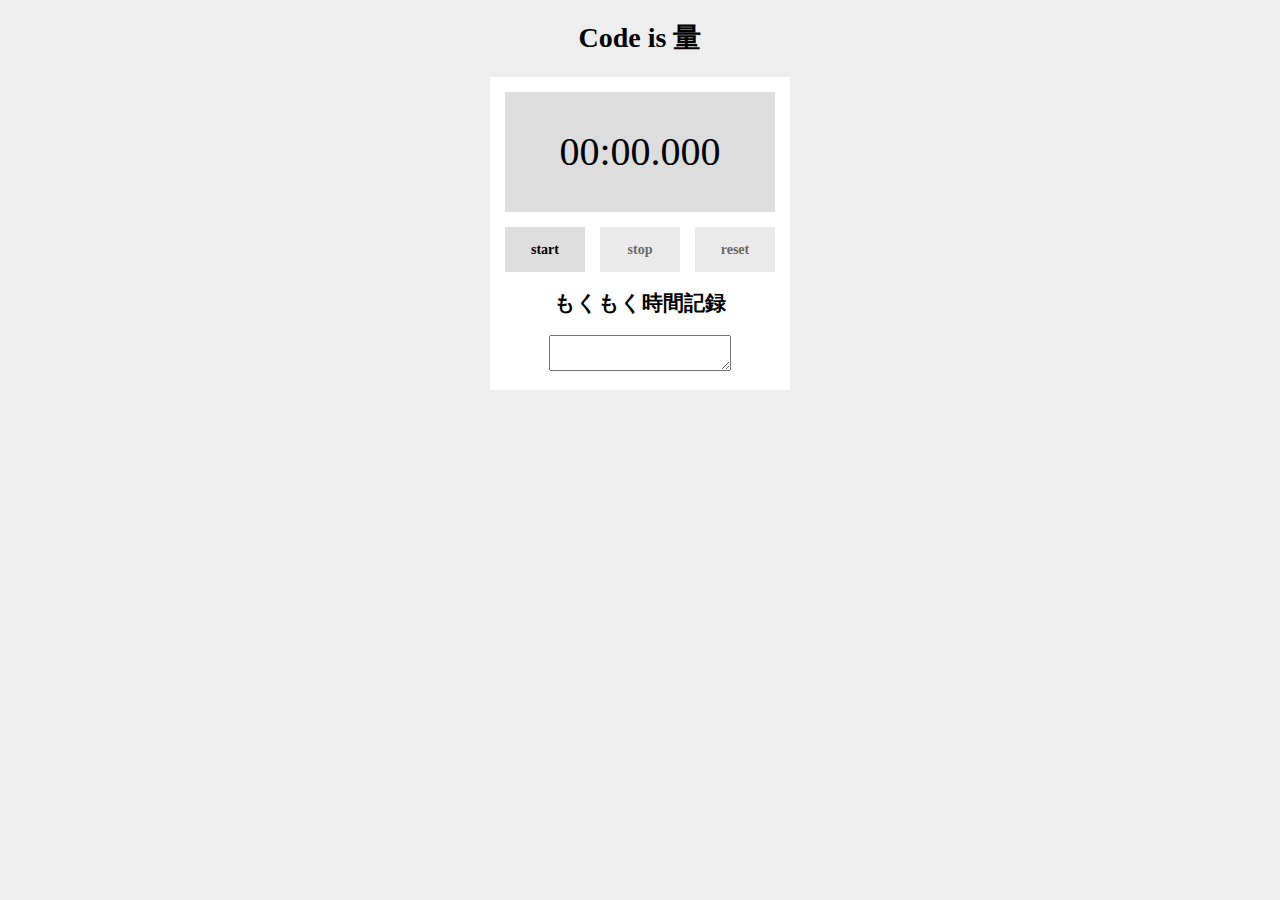
<file: index.html>
<!DOCTYPE html>
<html lang="ja">

<head>
    <meta charset="UTF-8">
    <meta http-equiv="X-UA-Compatible" content="IE=edge">
    <meta name="viewport" content="width=device-width, initial-scale=1.0">
    <title>My Stopwatch</title>
    <link rel="stylesheet" href="css/style.css">
</head>

<body>
    <header>
        <h1>Code is 量</h1>
    </header>
    <div class="container">
        <div id="timer">00:00.000</div>
        <div class="controls">
            <div class="btn" id="start">start</div>
            <div class="btn" id="stop">stop</div>
            <div class="btn" id="reset">reset</div>
        </div>
        <h2>もくもく時間記録</h2>
        <textarea id="record"></textarea>

    </div>

    <div id="staudy_time"></div>

    <script src="js/main.js"></script>
    <script src="https://ajax.googleapis.com/ajax/libs/jquery/3.7.0/jquery.min.js"></script>
</body>

</html>
</file>
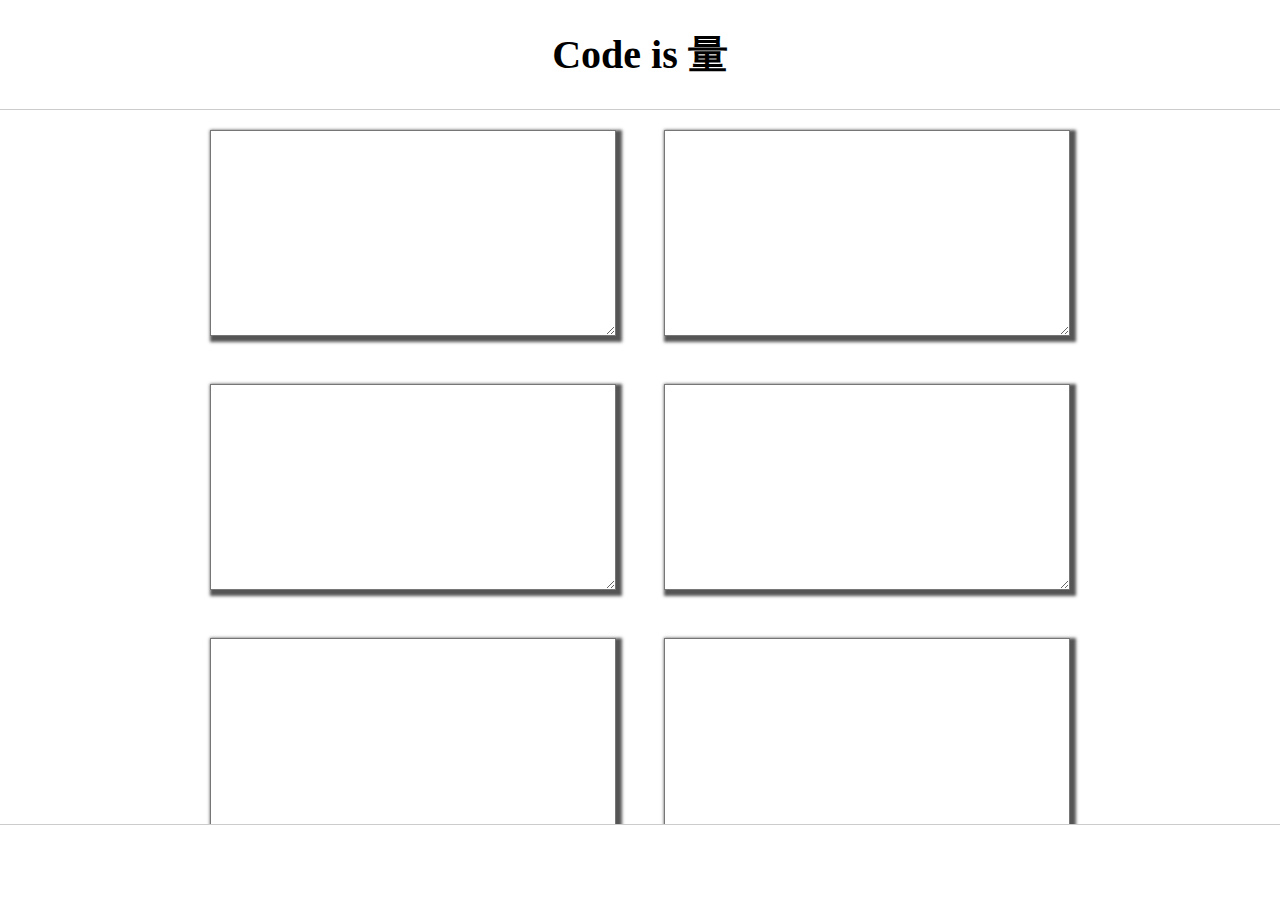
<file: memopad.html>
<!DOCTYPE html>
<html>

<head>
    <meta charset="UTF-8">
    <title>Codeis量</title>
    <script src="js/jquery-2.1.3.min.js"></script>
    <link rel="stylesheet" href="css/sample.css">
</head>

<body>

    <header>
        <h1>Code is 量</h1>
    </header>

    <main style="display: none;">
        <textarea id="day_01"></textarea>
        <textarea id="day_02"></textarea>
        <textarea id="day_03"></textarea>
        <textarea id="day_04"></textarea>
        <textarea id="day_05"></textarea>
        <textarea id="day_06"></textarea>

        <ul>
            <li id="save">Save</li>
            <li id="clear">Clear</li>
        </ul>
    </main>

    <script>
        //1.Save クリックイベント
        $("main").slideDown(1000);
        $("#save").on("click", function () {
            const day_01 = $("#day_01").val();
            const day_02 = $("#day_02").val();
            const day_03 = $("#day_03").val();
            const day_04 = $("#day_04").val();
            const day_05 = $("#day_05").val();
            const day_06 = $("#day_06").val();
            const data = {
                day_01: day_01,
                day_02: day_02,
                day_03: day_03,
                day_04: day_04,
                day_05: day_05,
                day_06: day_06,
            };
            console.log(data);
            const json = JSON.stringify(data);
            console.log(json);
            localStorage.setItem("memo", json);
        });

        //2.clear クリックイベント
        $("#clear").on("click", function () {
            localStorage.removeItem("memo");
            alert("clear");
            $("#day_01").val("");
            $("#day_02").val("");
            $("#day_03").val("");
            $("#day_04").val("");
            $("#day_05").val("");
            $("#day_06").val("");
        });

        //3.ページ読み込み：保存データ取得表示
        if (localStorage.getItem("memo"));
        const json = localStorage.getItem("memo");
        const data = JSON.parse(json);
        console.log(data);
        $("#day_01").val(data.day_01);
        $("#day_02").val(data.day_02);
        $("#day_03").val(data.day_03);
        $("#day_04").val(data.day_04);
        $("#day_05").val(data.day_05);
        $("#day_06").val(data.day_06);

    </script>
</body>

</html>
</file>
<file: css/style.css>
body {
    font-size: 14px;
    background: #eee;
}

.container {
    margin: 20px auto;
    width: 270px;
    background: #fff;
    padding: 15px;
    text-align: center;
}

#timer {
    background: #ddd;
    height: 120px;
    line-height: 120px;
    font-size: 40px;
    margin-bottom: 15px;
}

.btn {
    width: 80px;
    height: 45px;
    line-height: 45px;
    background: #ddd;
    cursor: pointer;
    font-weight: bold;
}

.controls {
    display: flex;
    justify-content: space-between;
}

.inactive {
    opacity: 0.6;
}

h1 {
    text-align: center;
}

h2 {
    text-align: center;
}
</file>
<file: css/sample.css>
body {
    margin: 0;
    padding: 0;
    text-align: center;
    font-size: 32px;
}

h1 {
    font-size: 40px;
}


header {
    background-color: #fff;
    border-bottom: 1px solid #ccc;
    text-align: center;
}

main {
    border-bottom: 1px solid #ccc;
    /* position: relative; */
}

p {
    font-size: 200%;
    text-align: center;
    border-bottom: 1px solid #fff;
    height: 200px;
}

ul {
    padding: 0;
    border-top: 1px solid #000000;
    display: table;
    /* 定義 */
    table-layout: fixed;
    width: 100%;
}

li {
    list-style-type: none;
    border: 1px solid #666;
    background-color: #FFF;
    display: table-cell;
    /* 定義 */
    cursor: pointer;
}

li:hover {
    background: #0066CC;
    color: #fff;
}

textarea {
    margin: 20px 20px;
    width: 400px;
    height: 200px;
    font-size: 80%;
    box-shadow: 3px 3px 3px 3px #555;
}
</file>
